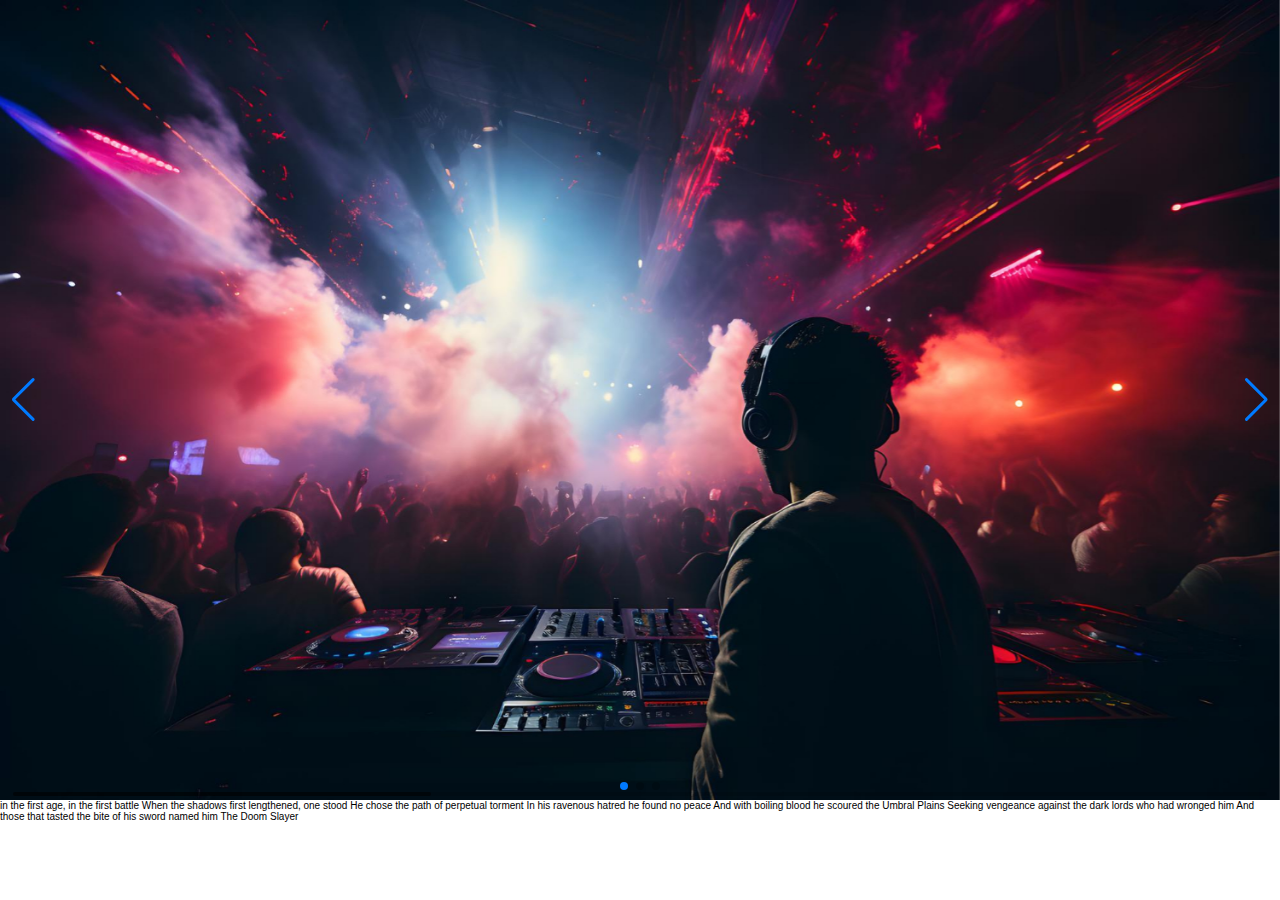
<file: index.html>
<!DOCTYPE html>
<html lang="en">
    <head>
        <meta charset="UTF-8">
        <meta name="viewport" content="width=device-width, initial-scale=1.0">
        <title>Document</title>
        <link rel="stylesheet" href="css/swiper.css">
        <link rel="stylesheet" href="css/globales.css">
        <link rel="stylesheet" href="https://cdn.jsdelivr.net/npm/swiper@11/swiper-bundle.min.css" />
    </head>

    <body>
        <div class="swiper">
            <!-- Additional required wrapper -->
            <div class="swiper-wrapper">
                <!-- Slides -->
                <div class="swiper-slide">
                    <img src="img/full/1.jpg" alt="">
                </div>
                <div class="swiper-slide">
                  <img src="img/full/2.jpg" alt="">
                </div>
                <div class="swiper-slide">
                  <img src="img/full/3.jpg" alt="">
                </div>
            </div>
            <!-- If we need pagination -->
            <div class="swiper-pagination"></div>
          
            <!-- If we need navigation buttons -->
            <div class="swiper-button-prev"></div>
            <div class="swiper-button-next"></div>
          
            <!-- If we need scrollbar -->
            <div class="swiper-scrollbar"></div>
        </div>
        
          in the first age, in the first battle
When the shadows first lengthened, one stood
He chose the path of perpetual torment
In his ravenous hatred he found no peace
And with boiling blood he scoured the Umbral Plains
Seeking vengeance against the dark lords who had wronged him
And those that tasted the bite of his sword named him
The Doom Slayer
        
        <script src="https://cdn.jsdelivr.net/npm/swiper@11/swiper-bundle.min.js">
        </script><script src="js/swiper.js"></script>
    </body>
</html>
</file>
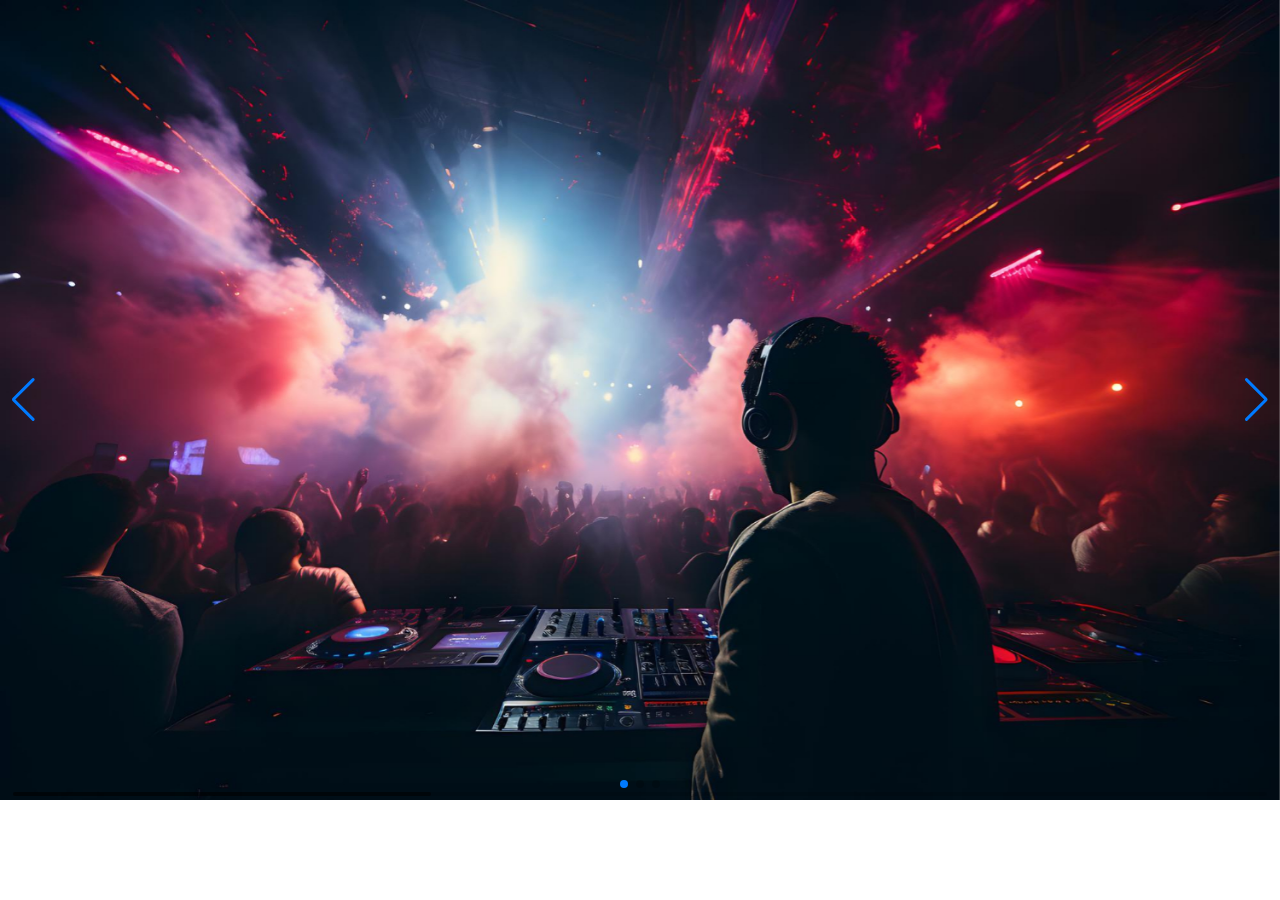
<file: Proyecto-Web(modified)/Proyecto-Web/index.html>
<!DOCTYPE html>
<html lang="en">
    <head>
        <meta charset="UTF-8">
        <meta name="viewport" content="width=device-width, initial-scale=1.0">
        <title>Document</title>
        <link rel="stylesheet" href="css/swiper.css">
        <link rel="stylesheet" href="css/globales.css">
        <link rel="stylesheet" href="https://cdn.jsdelivr.net/npm/swiper@11/swiper-bundle.min.css" />
    </head>

    <body>
        <div class="swiper">
            <!-- Additional required wrapper -->
            <div class="swiper-wrapper">
                <!-- Slides -->
                <div class="swiper-slide">
                    <img src="img/full/1.jpg" alt="">
                </div>
                <div class="swiper-slide">
                  <img src="img/full/2.jpg" alt="">
                </div>
                <div class="swiper-slide">
                  <img src="img/full/3.jpg" alt="">
                </div>
            </div>
            <!-- If we need pagination -->
            <div class="swiper-pagination"></div>
          
            <!-- If we need navigation buttons -->
            <div class="swiper-button-prev"></div>
            <div class="swiper-button-next"></div>
          
            <!-- If we need scrollbar -->
            <div class="swiper-scrollbar"></div>
        </div>


        <script src="https://cdn.jsdelivr.net/npm/swiper@11/swiper-bundle.min.js">
        </script><script src="js/swiper.js"></script>
    </body>
</html>
</file>
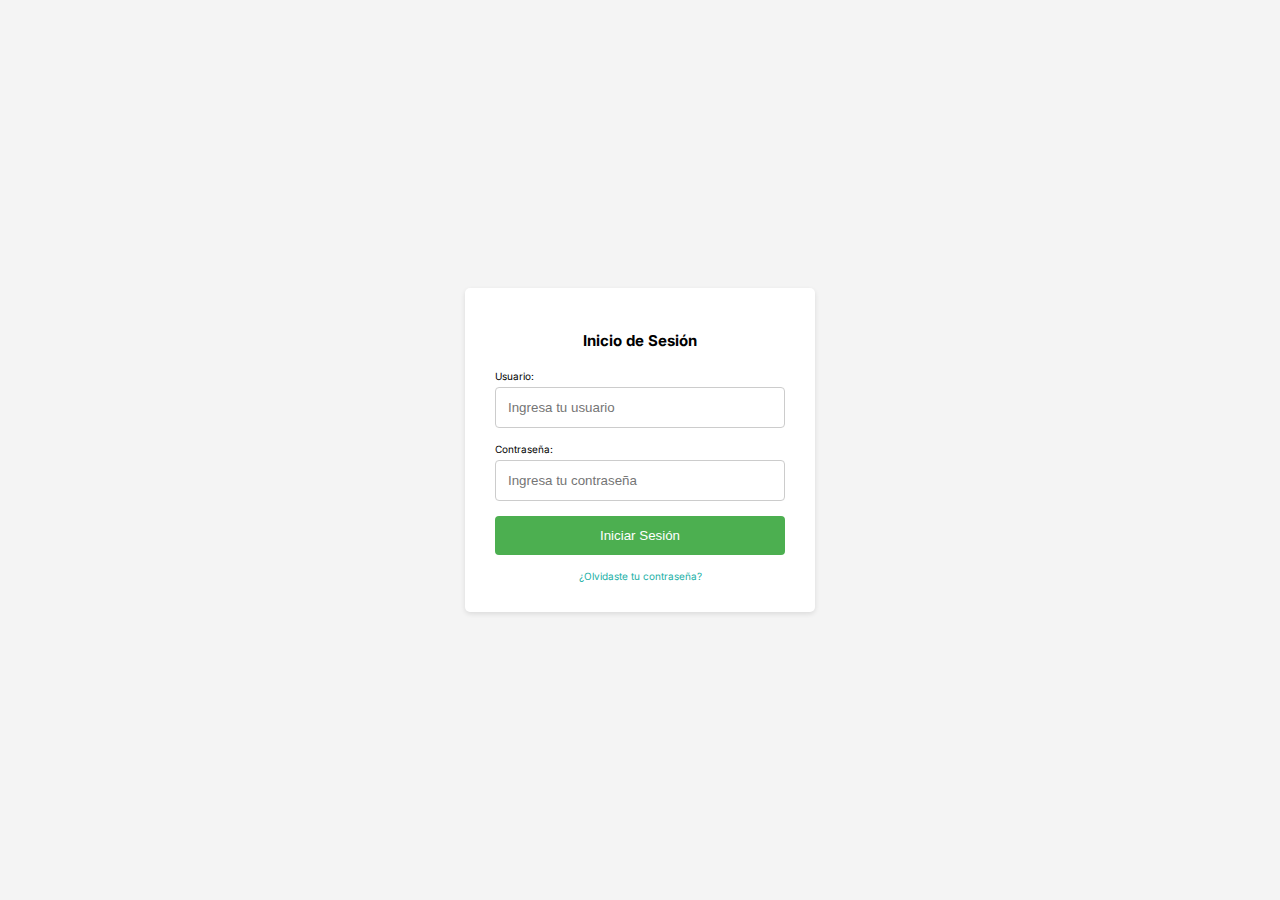
<file: Login.html>
<!DOCTYPE html>
<html lang="es">
<head>
    <meta charset="UTF-8">
    <meta name="viewport" content="width=device-width, initial-scale=1.0">
    <title>Inicio de Sesión - Liceo</title>
    <link rel="stylesheet" href="css/globales.css">
    <link rel="stylesheet" href="css/style.css">
    <link href="https://fonts.googleapis.com/css2?family=Inter:ital,opsz,wght@0,14..32,100..900;1,14..32,100..900&family=Montserrat:ital,wght@0,100..900;1,100..900&display=swap" rel="stylesheet">
</head>
    <body>
        <div class="contenedor">
            <div class="container">
                <h2 class="login-titulo">Inicio de Sesión</h2>
                <form>
                    <label for="username">Usuario:</label>
                    <input type="text" id="username" name="username" placeholder="Ingresa tu usuario">
                    
                    <label for="password">Contraseña:</label>
                    <input type="password" id="password" name="password" placeholder="Ingresa tu contraseña">
                    
                    <button type="submit">Iniciar Sesión</button>
                </form>
        
                <div class="forgot-password">
                    <a href="#">¿Olvidaste tu contraseña?</a>
                </div>
            </div>
        </div>    
    </body>
</html>
</file>
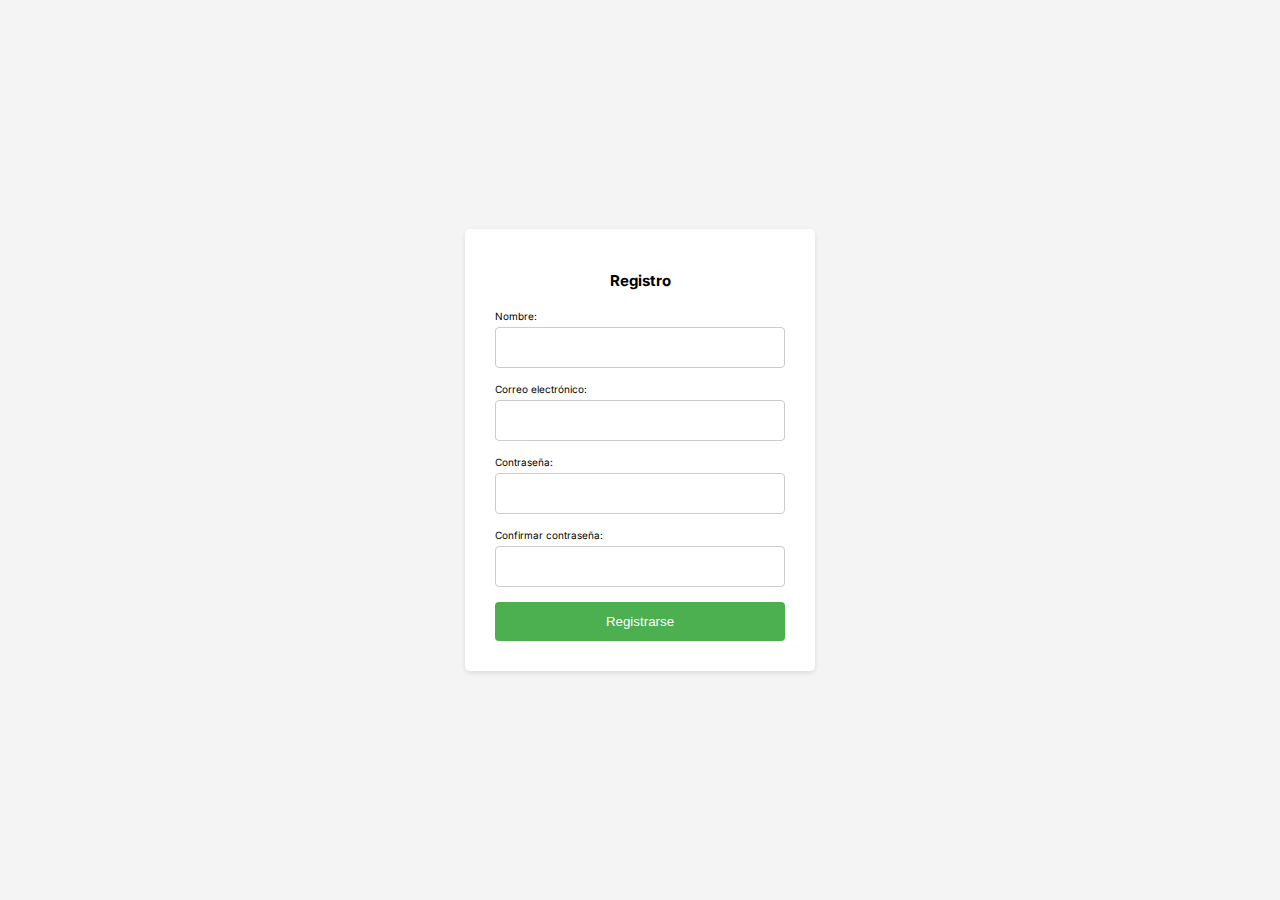
<file: Registro.html>
<!DOCTYPE html>
<html lang="es">
<head>
    <meta charset="UTF-8">
    <meta name="viewport" content="width=device-width, initial-scale=1.0">
    <title>Registro - Liceo</title>
    <link rel="stylesheet" href="css/globales.css">
    <link rel="stylesheet" href="css/style.css">
    <link href="https://fonts.googleapis.com/css2?family=Inter:ital,opsz,wght@0,14..32,100..900;1,14..32,100..900&family=Montserrat:ital,wght@0,100..900;1,100..900&display=swap" rel="stylesheet">
</head>
<body>
    <div class="contenedor">
        <div class="container">
            <h2 class="login-titulo">Registro</h2>
            <form>
                <label for="nombre">Nombre:</label>
                <input type="text" id="nombre" name="nombre" required>
    
                <label for="email">Correo electrónico:</label>
                <input type="email" id="email" name="email" required>
    
                <label for="password">Contraseña:</label>
                <input type="password" id="password" name="password" required>
    
                <label for="confirmarPassword">Confirmar contraseña:</label>
                <input type="password" id="confirmarPassword" name="confirmarPassword" required>
    
                <button type="submit">Registrarse</button>
            </form>
        </div>
    </div>
</body>
</html>
</file>
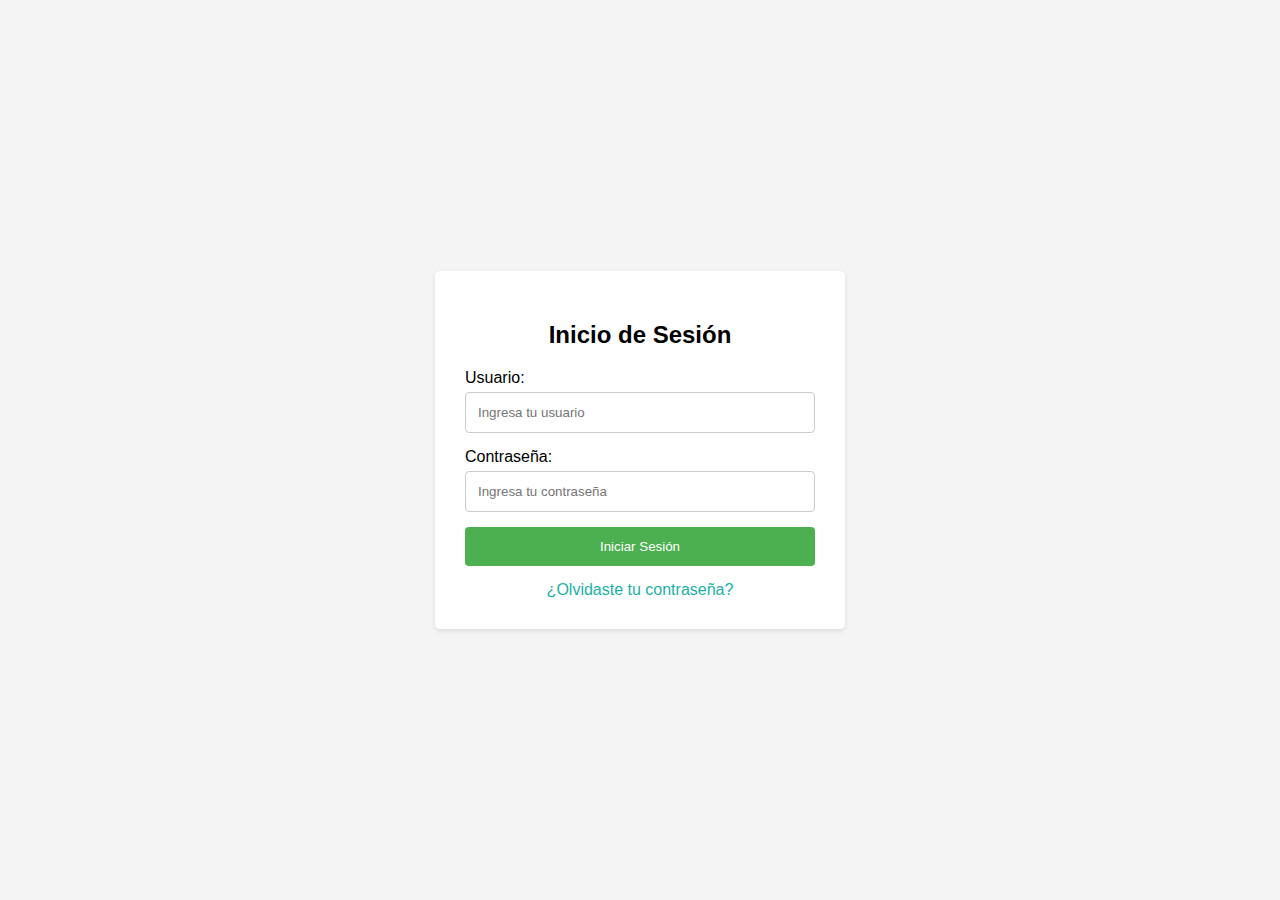
<file: Proyecto-Web(modified)/Proyecto-Web/Login.html>
<!DOCTYPE html>
<html lang="es">
<head>
    <meta charset="UTF-8">
    <meta name="viewport" content="width=device-width, initial-scale=1.0">
    <title>Inicio de Sesión - Liceo</title>
    <link rel="stylesheet" href="css/globales.css">
    <link rel="stylesheet" href="css/style.css">
</head>
    <body>
        <div class="contenedor">
            <div class="container">
                <h2 class="login-titulo">Inicio de Sesión</h2>
                <form>
                    <label for="username">Usuario:</label>
                    <input type="text" id="username" name="username" placeholder="Ingresa tu usuario">
                    
                    <label for="password">Contraseña:</label>
                    <input type="password" id="password" name="password" placeholder="Ingresa tu contraseña">
                    
                    <button type="submit">Iniciar Sesión</button>
                </form>
        
                <div class="forgot-password">
                    <a href="#">¿Olvidaste tu contraseña?</a>
                </div>
            </div>
        </div>    
    </body>
</html>
</file>
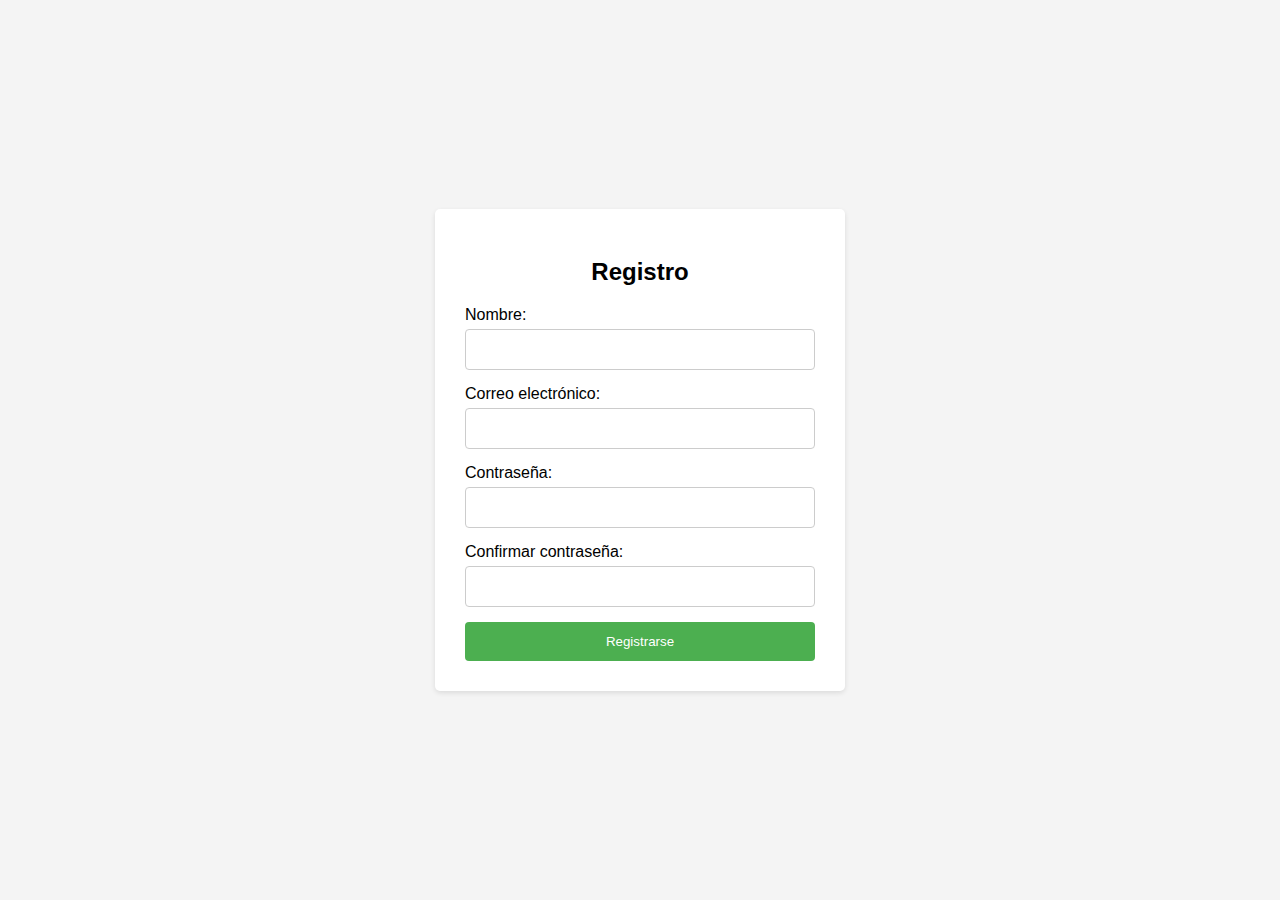
<file: Proyecto-Web(modified)/Proyecto-Web/Registro.html>
<!DOCTYPE html>
<html lang="es">
<head>
    <meta charset="UTF-8">
    <meta name="viewport" content="width=device-width, initial-scale=1.0">
    <title>Registro - Liceo</title>
    <link rel="stylesheet" href="css/globales.css">
    <link rel="stylesheet" href="css/style.css">
</head>
<body>
    <div class="contenedor">
        <div class="container">
            <h2 class="login-titulo">Registro</h2>
            <form>
                <label for="nombre">Nombre:</label>
                <input type="text" id="nombre" name="nombre" required>
    
                <label for="email">Correo electrónico:</label>
                <input type="email" id="email" name="email" required>
    
                <label for="password">Contraseña:</label>
                <input type="password" id="password" name="password" required>
    
                <label for="confirmarPassword">Confirmar contraseña:</label>
                <input type="password" id="confirmarPassword" name="confirmarPassword" required>
    
                <button type="submit">Registrarse</button>
            </form>
        </div>
    </div>
</body>
</html>
</file>
<file: css/globales.css>
html {
    box-sizing: border-box;
}

body {
    font-family: "Inter", sans-serif;
    font-optical-sizing: auto;
    font-style: normal;
    font-size: 62.5%;
}
img {
    max-width: 100%;
    width: 100%;
    height: auto;
    display: block;
}
h1, h2, h3 {
    color: #000000;
}
body {
    margin: 0;
}
*, 
*:before,
*:after {
    box-sizing: inherit;
}
a {
    text-decoration: none;
}
img {
    max-width: 100%;
    width: 100%;
    height: auto;
    display: block;
    object-fit: cover;
    object-position: bottom;
}

.centrar-contenido {
    max-width: 1200px;
    width: 95%;
    margin: 0 auto;
}
p {
    line-height: 1.7rem;
    font-size: 1rem;
}
</file>
<file: Proyecto-Web(modified)/Proyecto-Web/css/globales.css>
body {
    font-family: sans-serif;
}
img {
    max-width: 100%;
    width: 100%;
    height: auto;
    display: block;
}
body {
    margin: 0;
}
</file>
<file: Proyecto-Web(modified)/Proyecto-Web/css/style.css>
/* Partes del Index */

/* Login & Register*/
.contenedor {
    font-family: sans-serif;
    display: flex;
    justify-content: center;
    align-items: center;
    min-height: 100vh;
    background-color: #f4f4f4;
}

.container {
    background-color: #fff;
    padding: 30px;
    border-radius: 5px;
    box-shadow: 0 2px 5px rgba(0, 0, 0, 0.1);
    width: 350px;
}

.login-titulo {
    text-align: center;
    margin-bottom: 20px;
}

label {
    display: block;
    margin-bottom: 5px;
}

input[type="text"],
input[type="email"],
input[type="password"] {
    width: 100%;
    padding: 12px;
    border: 1px solid #ccc;
    border-radius: 4px;
    box-sizing: border-box;
    margin-bottom: 15px;
}

button {
    background-color: #4CAF50;
    color: white;
    padding: 12px 20px;
    border: none;
    border-radius: 4px;
    cursor: pointer;
    width: 100%;
}

button:hover {
    background-color: #22da65;
}

/* REGISTER */

.forgot-password {
    text-align: center;
    margin-top: 15px;
}

.forgot-password a {
    color: #1bb0a6;
    text-decoration: none;
}
</file>
<file: css/style.css>
/* Swiper */
.swiper {
    height: 600px;
    width: 100%;
    position: relative;
}

.swiper-wrapper {
    height: 100%;
}

.swiper-slide {
    height: 100%;
    display: flex;
}

.swiper-slide img {
    width: 100%;
    height: 100%;
    object-fit: cover;
    object-position: center 45%;
}


/* Logo */
.logo {
    z-index: 2;
    position: absolute;
    inset: 0;
    pointer-events: none;
}
.logo-contenedor {
    padding: .5rem 2rem;
    background-color: rgba(0, 0, 0, 0.3);
    pointer-events: none;
}
.logo-contenedor img {
    height: 4rem;
    width: 4rem;
}


/* Navegacion */
.nav {
    background-color: #00AADB;
}
.nav-contenedor {
    display: flex;
    justify-content: space-between;
    gap: 2rem;
}
.nav-link {
    padding: 1rem;
}
.nav-link:hover {
    background-color: #0087AB;
}
.nav-link a {
    font-family: "Inter", sans-serif;
    font-size: 1.2rem;
    font-weight: 500;
    color: white;
}


/* Texto Principal */
.contenedor-texto {
    margin-top: 5rem;
    font-size: .9rem;
}
.contenedor-texto p {
    padding: 0;
}

/* Login & Register*/
.contenedor {
    display: flex;
    justify-content: center;
    align-items: center;
    min-height: 100vh;
    background-color: #f4f4f4;   
}

.container {
    background-color: #fff;
    padding: 30px;
    border-radius: 5px;
    box-shadow: 0 2px 5px rgba(0, 0, 0, 0.1);
    width: 350px;
}

.login-titulo {
    text-align: center;
    margin-bottom: 20px;
}

label {
    display: flex;
    margin-bottom: 5px;
}

input[type="text"],
input[type="email"],
input[type="password"] {
    width: 100%;
    padding: 12px;
    border: 1px solid #ccc;
    border-radius: 4px;
    box-sizing: border-box;
    margin-bottom: 15px;
}

button {
    background-color: #4CAF50;
    color: white;
    padding: 12px 20px;
    border: none;
    border-radius: 4px;
    cursor: pointer;
    width: 100%;
}

button:hover {
    background-color: #22da65;
}


/* REGISTER */
.forgot-password {
    text-align: center;
    margin-top: 15px;
}

.forgot-password a {
    color: #1bb0a6;
    text-decoration: none;
}
</file>
